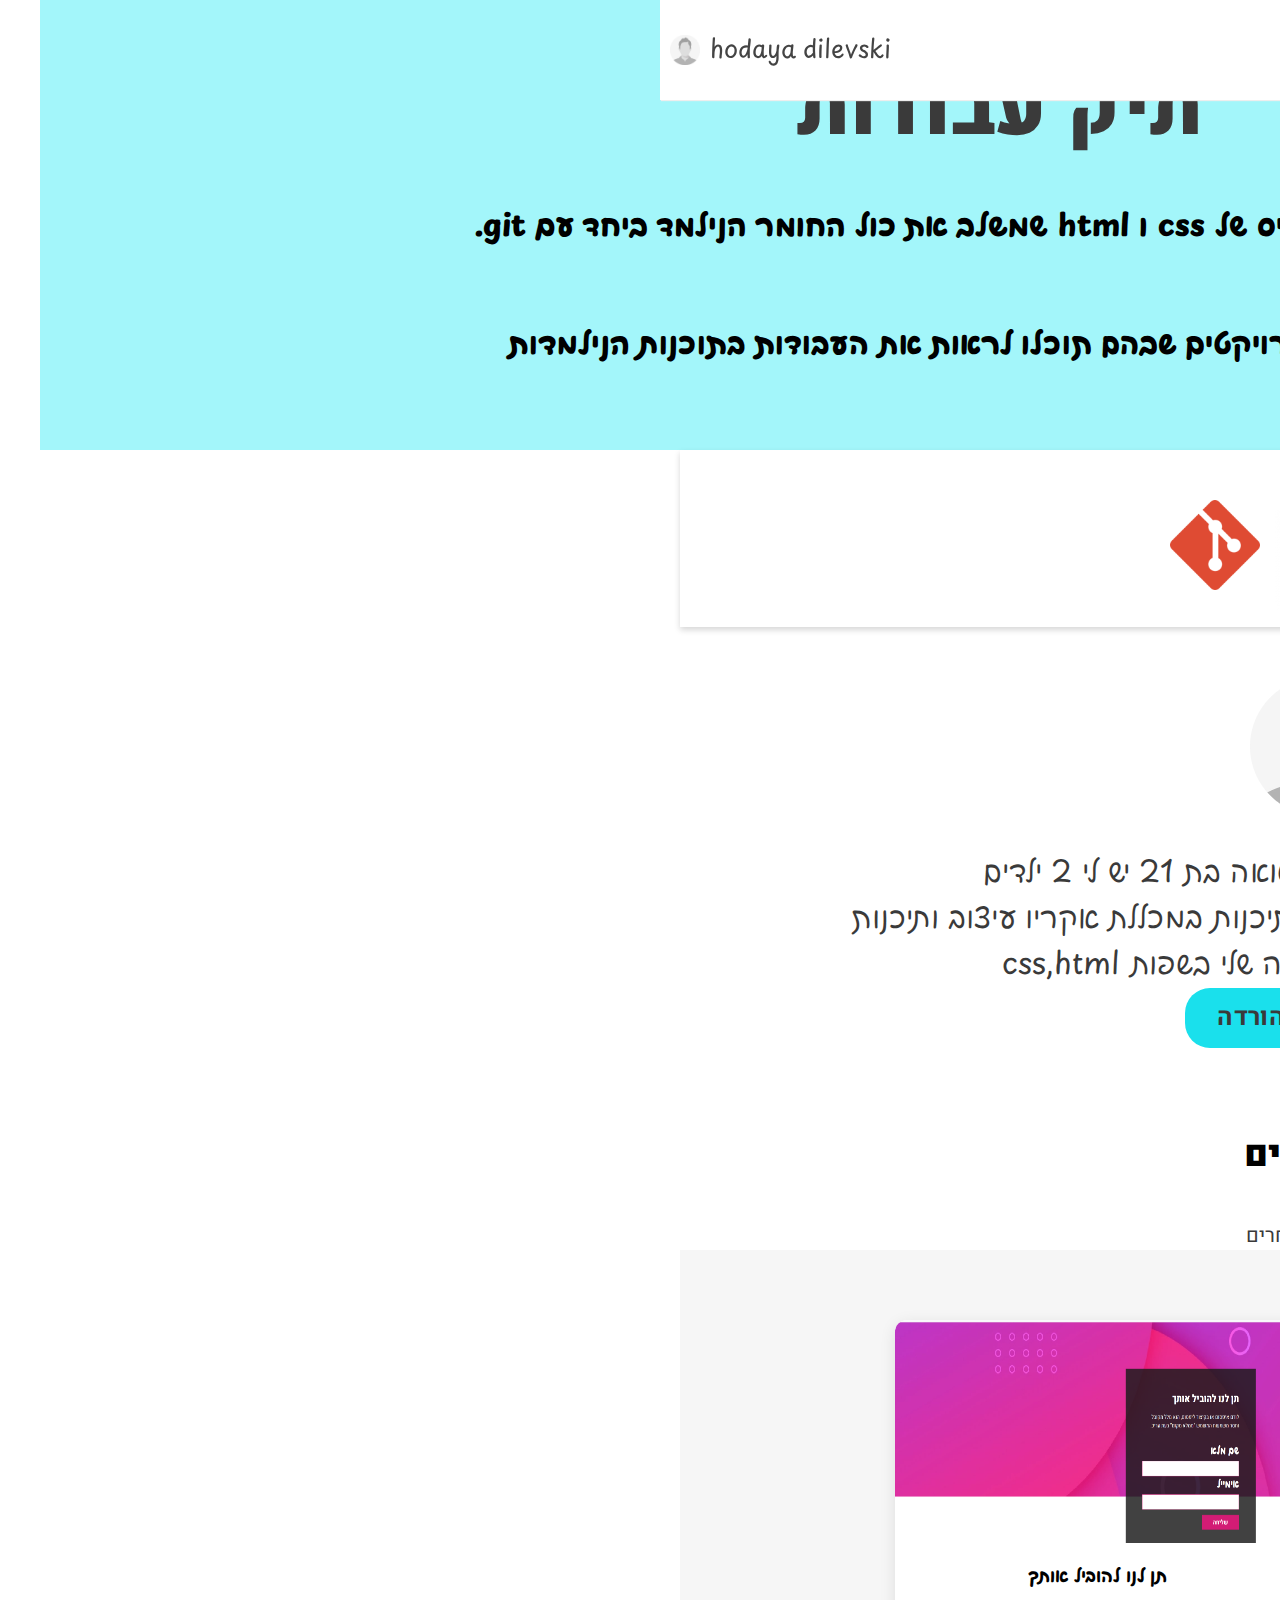
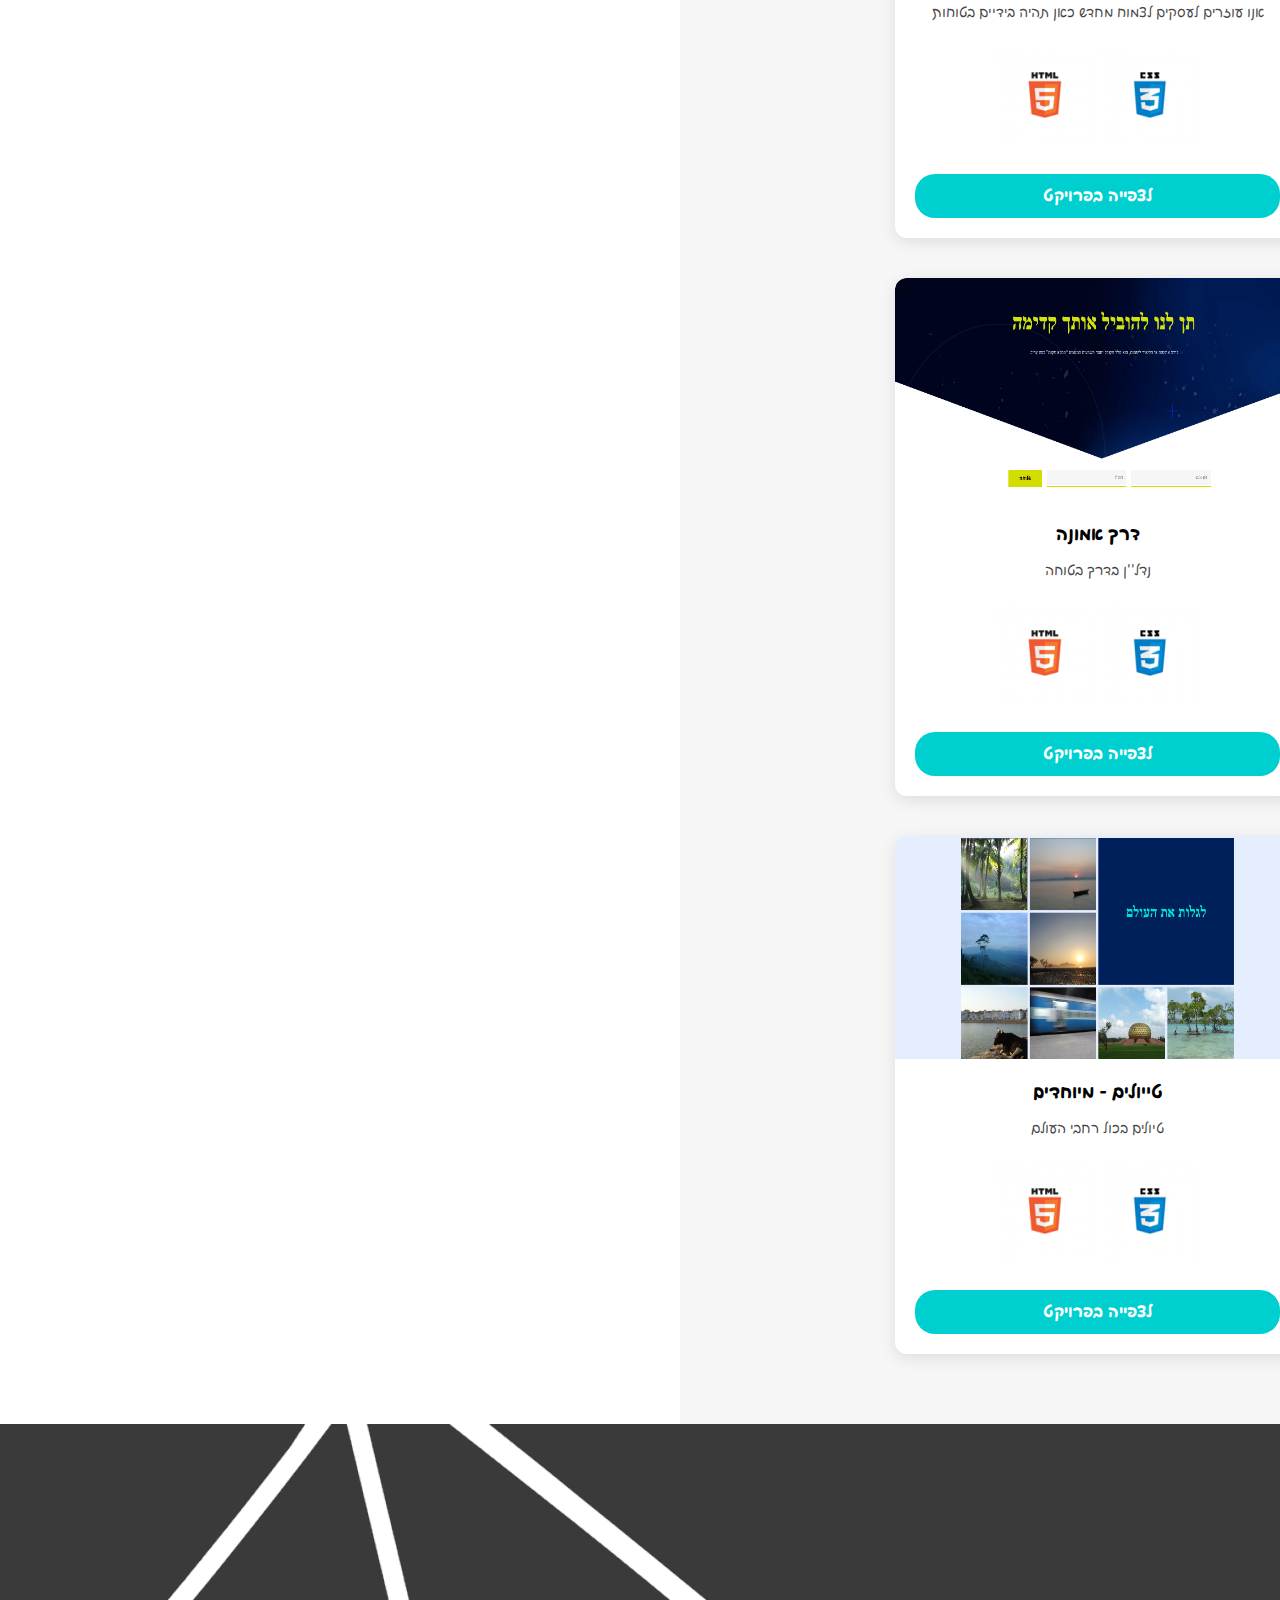
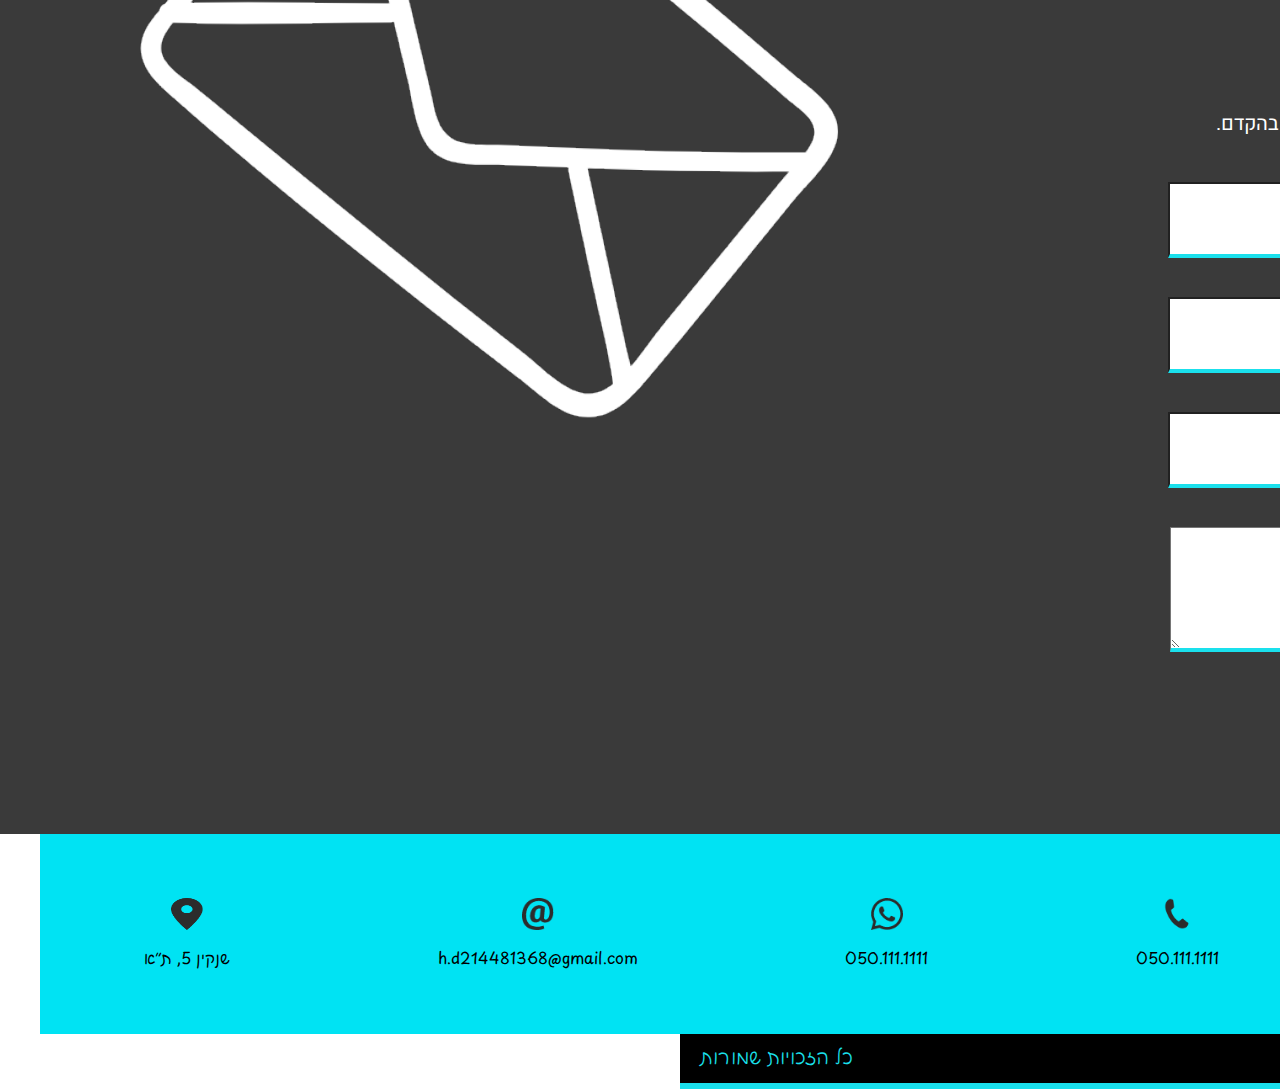
<file: index.html>
<!DOCTYPE html>
<html lang="en" dir="rtl">

<head>
  <meta charset="UTF-8">
  <meta name="viewport" content="width=device-width, initial-scale=1.0">
  <title>Document</title>
  <link rel="preconnect" href="https://fonts.googleapis.com">
  <link rel="preconnect" href="https://fonts.gstatic.com" crossorigin>
  <link
    href="https://fonts.googleapis.com/css2?family=Heebo:wght@100..900&family=Playpen+Sans+Hebrew:wght@100..800&display=swap"
    rel="stylesheet">
  <link rel="stylesheet" href="style.css">
</head>

<body>
  <header>
    <nav>
      <label class="hamburger" for="menu-toggle">&#x2630;</label>
      <input id="menu-toggle" type="checkbox" hidden>
      <ul>
        <li>
          <a href="#project" style="color:
#1AE0EC">
            ראשי
          </a>
        </li>
        <li>
          <a href="#home">
            אודות
          </a>
        </li>
        <li>
          <a href="#container">
            פרויקטים
          </a>
        </li>
        <li>
          <a href="#contact-section">
            צור איש קשר
          </a>
        </li>
      </ul>
    </nav>
    <div class="logo">
      <span> hodaya dilevski</span>
      <img src="public/assets/images/profile-image.png" alt="">
    </div>
  </header>
  <div class="project" id="project">
    <h1>תיק עבודות</h1>
    <p>
      פרויקט בעיצוב בסיס של
      css ו html
      שמשלב את כול החומר הנילמד ביחד עם git.
      <br>
      בפרויקט יש 6 פרויקטים שבהם תוכלו לראות את העבודות בתוכנות הנילמדות
    </p>
  </div>

  <div class="imges">
    <img src="public/assets/images/img-CSS.png" alt="">
    <img src="public/assets/images/img-HTML.png" alt="">
    <img src="public/assets/images/git.256x256.png" style="height: 90px; padding:20px 10px;" alt="">
  </div>

  <div class="home" id="home">
    <img src="public/assets/images/profile-image.png" alt="">
    <p>

      שלום שמי הודיה דילבסקי אני נשואה בת 21 יש לי 2 ילדים
      <br>
      אני גרה ברכסים רחוב סביון
      ואני לומדת תיכנות במכללת אקריו עיצוב ותיכנות
      <br>
      בפרויקט זה אציג את העבודה שלי בשפות css,html
    </p>


    <a href="./קורות חיים הודיה דילבסקי.doc">קורות חיים להורדה</a>

  </div>
  <h2 class="h2_project">פרויקטים</h2>
  <div class="subtitle"> פרויקטים ניבחרים</div>

  <div class="container" id="container">
    <div class="cards-wrapper">

      <div class="card">
        <img src="public/assets/images/מתנות.png" alt="">
        <div class="card-content">
          <div class="card-title">מתנות </div>
          <div class="card-desc">מתנות מיוחדות במכירים מיוחדים היכנסו לראות</div>
          <div class="icons">
            <img src="project1/img/img-CSS.png" alt="">
            <img src="project1/img/img-HTML.png" alt="">
          </div>
          <a class="btn" href="preview pages/preview1.html">לצפייה בפרויקט</a>
        </div>
      </div>

      <div class="card">
        <img src="public/assets/images/תן לנו להוביל אותך.png" alt="">
        <div class="card-content">
          <div class="card-title">תן לנו להוביל אותך</div>
          <div class="card-desc">אנו עוזרים לעסקים לצמוח מחדש כאן תהיה בידיים בטוחות</div>
          <div class="icons">
            <img src="project1/img/img-CSS.png" alt="">
            <img src="project1/img/img-HTML.png" alt="">
          </div>
          <a class="btn" href="preview pages/preview2.html">לצפייה בפרויקט</a>
        </div>
      </div>

      <div class="card">
        <img src="project3/imges/Coffee.png" alt="">
        <div class="card-content">
          <div class="card-title">קפה גרג</div>
          <div class="card-desc">בוא לפתוח את היום שלך עם קפה מיוחד להזמנת מקום היכנס</div>
          <div class="icons">
            <img src="project1/img/img-CSS.png" alt="">
            <img src="project1/img/img-HTML.png" alt="">
          </div>
          <a class="btn" href="preview pages/preview3.html">לצפייה בפרויקט</a>
        </div>
      </div>


      <div class="card">
        <img src="../project4/imges/להוביל.png" alt="">
        <div class="card-content">
          <div class="card-title">דרך אמונה</div>
          <div class="card-desc">נדל''ן בדרך בטוחה </div>
          <div class="icons">
            <img src="project1/img/img-CSS.png" alt="">
            <img src="project1/img/img-HTML.png" alt="">
          </div>
          <a class="btn" href="preview pages/preview4.html">לצפייה בפרויקט</a>
        </div>
      </div>

      <div class="card">
        <img src="../project5/imges/יעוץ.png" alt="" style="width: 405px;;">
        <div class="card-content">
          <div class="card-title">מכון סטריט</div>
          <div class="card-desc">בואו להתרשם ממכון כושר משוכלל וחדש</div>
          <div class="icons">
            <img src="project1/img/img-CSS.png" alt="">
            <img src="project1/img/img-HTML.png" alt="">
          </div>
          <a class="btn" href="../preview pages/preview5.html">לצפייה בפרויקט</a>
        </div>
      </div>

      <div class="card">
        <img src="../project6/imges/לגלות את העולם.png" alt="">
        <div class="card-content">
          <div class="card-title">טייולים - מיוחדים</div>
          <div class="card-desc">טיולים בכול רחבי העולם</div>
          <div class="icons">
            <img src="project1/img/img-CSS.png" alt="">
            <img src="project1/img/img-HTML.png" alt="">
          </div>
          <a class="btn" href="../preview pages/preview6.html">לצפייה בפרויקט</a>
        </div>
      </div>
    </div>
  </div>
  <section class="contact-section" id="contact-section">
    <div class="form-container">
      <h2>צור קשר</h2>
      <p>לשאלות או בקשות לפגישה, מלא את הטופס ונחזור אליך בהקדם.</p>
      <form>
        <div class="form-group">
          <label for="text">שם מלא</label>
          <input type="text">
        </div>
        <div class="form-group">
          <label for="email">דוא״ל</label>
          <input type="email">
        </div>
        <div class="form-group">
          <label for="tel">טלפון</label>
          <input type="tel">
        </div>
        <div class="form-group">
          <label for="textarea">תוכן ההודעה</label>
          <textarea></textarea>
        </div>
        <button type="submit" class="submit-btn">שליחה</button>
      </form>
    </div>
    <img class="envelope" src="../public/assets/images/Rectangle 41.png" alt="אייקון מעטפה">

  </section>
  <footer>
    <div class="footer">
      <div class="footer-item">
        <img src="../public/assets/images/Icon awesome-facebook-f.png" alt="פייסבוק" />
        <div>#ISRAEL_ISRAELI</div>
      </div>
      <div class="footer-item">
        <img src="../public/assets/images/Icon awesome-linkedin-in.png" alt="in" />
        <div>ישראל ישראלי</div>
      </div>
      <div class="footer-item">
        <img src="../public/assets/images/Icon simple-whatsapp@2x.png" alt="טלפון" />
        <div>050.111.1111</div>
      </div>
      <div class="footer-item">
        <img src="../public/assets/images/Icon simple-whatsapp.png" alt="וואטסאפ" />
        <div>050.111.1111</div>
      </div>
      <div class="footer-item">
        <img src="../public/assets/images/Icon simple-email.png" alt="מייל" />
        <div>h.d214481368@gmail.com</div>
      </div>
      <div class="footer-item">
        <img src="../public/assets/images/Icon material-location-on@2x.png" alt="מיקום" />
        <div>שנקין 5, ת״א</div>
      </div>
    </div>

    <div class="footer-bottom">
      <div>הודיה דילבסקי</div>
      <div>כל הזכויות שמורות</div>
    </div>

  </footer>
</body>

</html>
</file>
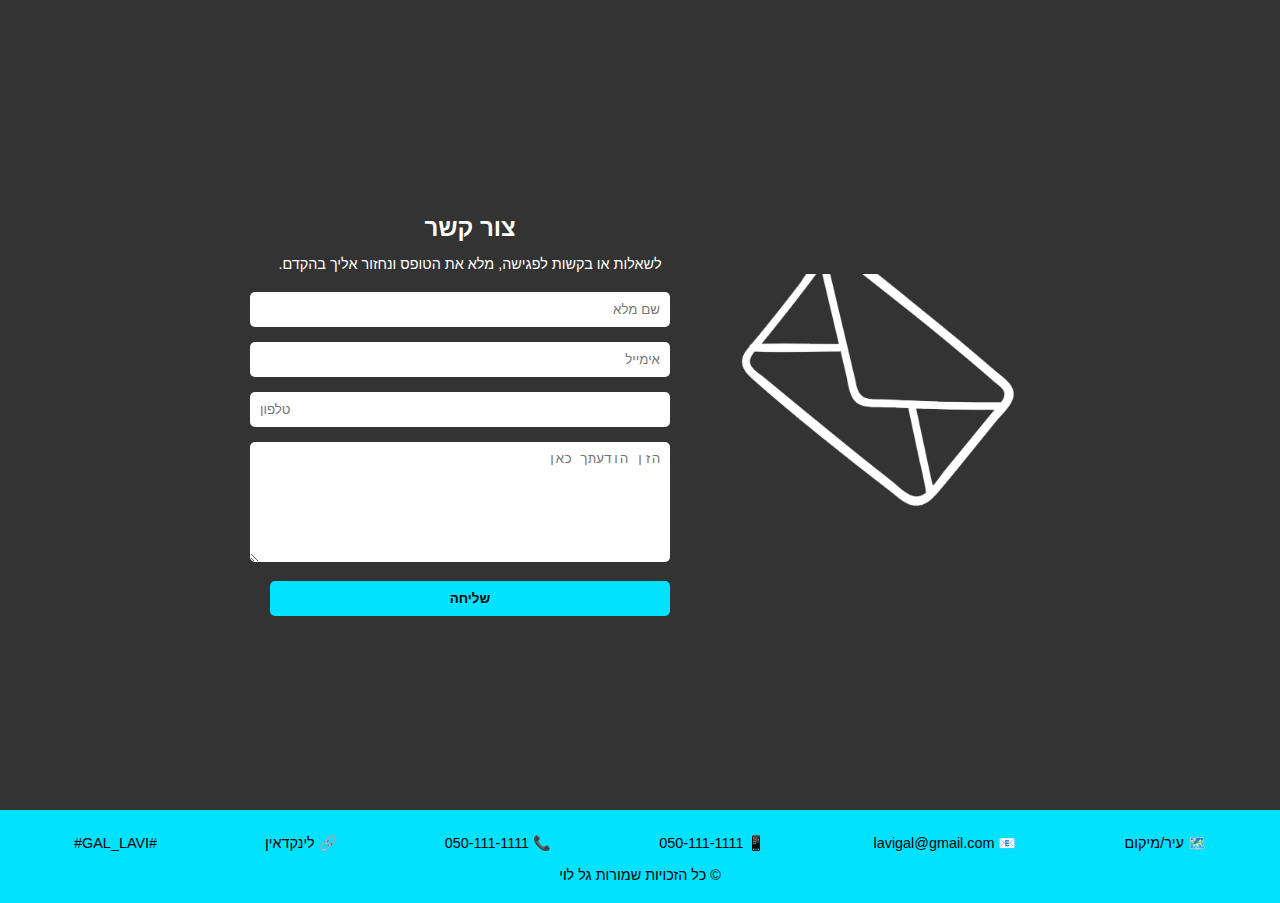
<file: preview pages/i.html>
<!DOCTYPE html>
<html lang="he" dir="rtl">
<head>
  <meta charset="UTF-8">
  <meta name="viewport" content="width=device-width, initial-scale=1.0">
  <title>צור קשר</title>
  <style>
    body {
      margin: 0;
      font-family: Arial, sans-serif;
      background-color: #333;
      color: white;
      direction: rtl;
    }

    .contact-section {
      display: flex;
      justify-content: center;
      align-items: center;
      height: 90vh;
      gap: 40px;
      flex-direction: row-reverse;
    }

    .contact-section img {
      width: 300px;
      max-width: 40vw;
      height: auto;
    }

    .form-container {
      background-color: #333;
      padding: 20px;
      max-width: 400px;
      width: 100%;
    }

    .form-container h2 {
      text-align: center;
      margin-bottom: 10px;
    }

    .form-container p {
      text-align: center;
      font-size: 0.9em;
      margin-bottom: 20px;
    }

    .form-group {
      margin-bottom: 15px;
    }

    input, textarea {
      width: 100%;
      padding: 10px;
      border: none;
      border-radius: 5px;
    }

    textarea {
      resize: vertical;
      height: 100px;
    }

    .submit-btn {
      background-color: #00e2ff;
      color: black;
      font-weight: bold;
      padding: 10px;
      width: 100%;
      border: none;
      border-radius: 5px;
      cursor: pointer;
    }

    footer {
      background-color: #00e2ff;
      color: black;
      text-align: center;
      padding: 15px;
      font-size: 0.9em;
    }

    footer .footer-content {
      display: flex;
      justify-content: space-around;
      flex-wrap: wrap;
    }

    footer div {
      margin: 5px;
    }

    @media (max-width: 768px) {
      .contact-section {
        flex-direction: column;
        gap: 20px;
        height: auto;
        padding: 40px 10px;
      }
    }
  </style>
</head>
<body>

  <section class="contact-section">
    <div class="form-container">
      <h2>צור קשר</h2>
      <p>לשאלות או בקשות לפגישה, מלא את הטופס ונחזור אליך בהקדם.</p>
      <form>
        <div class="form-group">
          <input type="text" placeholder="שם מלא" required>
        </div>
        <div class="form-group">
          <input type="email" placeholder="אימייל" required>
        </div>
        <div class="form-group">
          <input type="tel" placeholder="טלפון">
        </div>
        <div class="form-group">
          <textarea placeholder="הזן הודעתך כאן"></textarea>
        </div>
        <button type="submit" class="submit-btn">שליחה</button>
      </form>
    </div>

    <img src="../public/assets/images/Rectangle 41.png" alt="אייקון מעטפה">
  </section>

  <footer>
    <div class="footer-content">
      <div>🗺️ עיר/מיקום</div>
      <div>📧 lavigal@gmail.com</div>
      <div>📱 050-111-1111</div>
      <div>📞 050-111-1111</div>
      <div>🔗 לינקדאין</div>
      <div>#GAL_LAVI#</div>
    </div>
    <div style="margin-top:10px;">© כל הזכויות שמורות גל לוי</div>
  </footer>

</body>
</html>
</file>
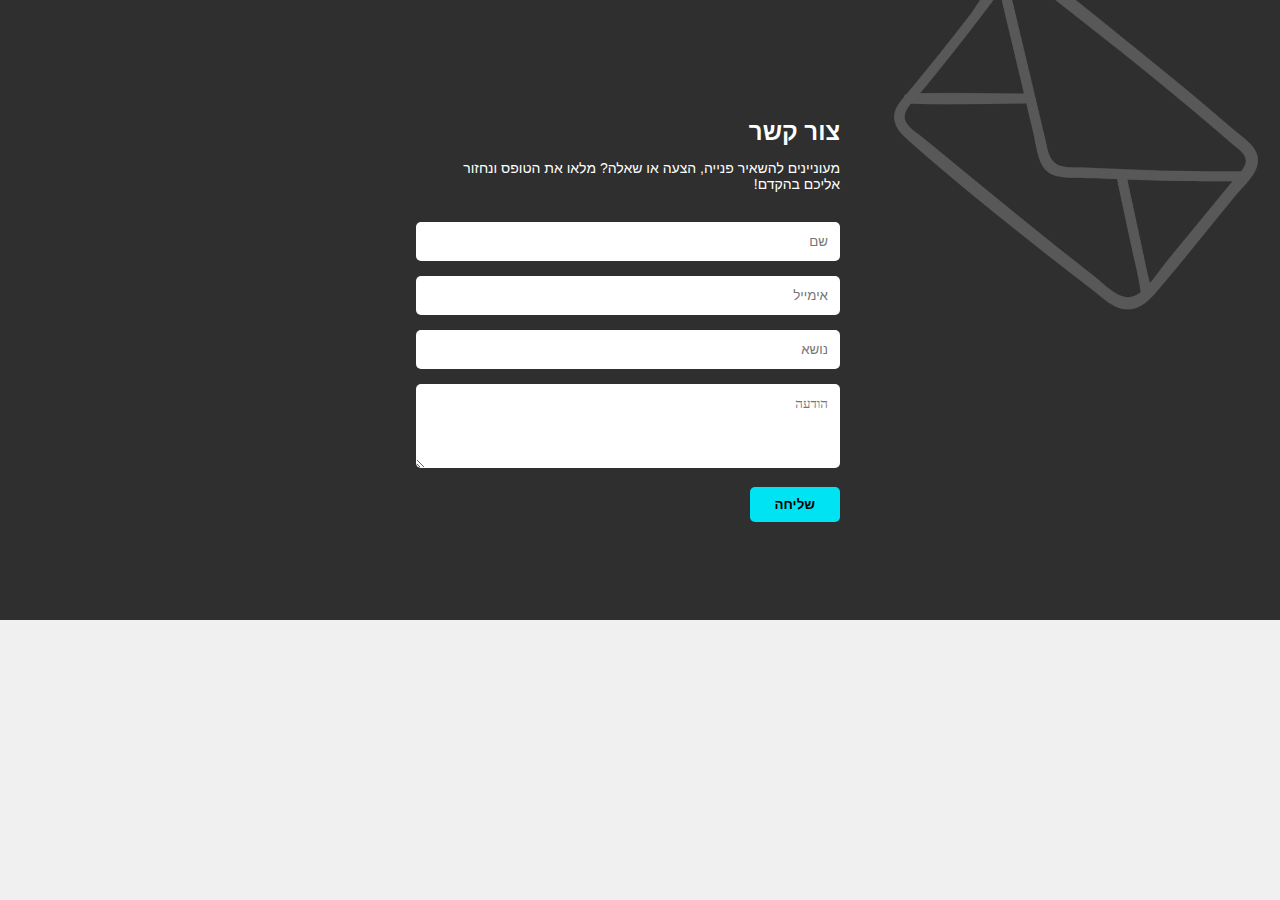
<file: preview pages/preview7.html>
<!DOCTYPE html>
<html lang="he" dir="rtl">
<head>
  <meta charset="UTF-8" />
  <title>צור קשר</title>
  <style>
    body {
      margin: 0;
      font-family: Arial, sans-serif;
      direction: rtl;
      background-color: #f0f0f0;
    }

    .contact-section {
      position: relative;
      background-color: #2f2f2f;
      color: white;
      padding: 60px 20px;
      display: flex;
      justify-content: space-between;
      align-items: center;
      min-height: 500px;
    }

    .contact-section img {
      position: absolute;
      top: 0;
      right: 0;
      height: 350px;
      opacity: 0.2;
    }

    .form-container {
      max-width: 400px;
      margin-right: auto;
      margin-left: auto;
      z-index: 1;
    }

    .form-container h2 {
      margin-bottom: 10px;
    }

    .form-container p {
      font-size: 14px;
      margin-bottom: 30px;
    }

    .form-container input, .form-container textarea {
      width: 100%;
      padding: 12px;
      margin-bottom: 15px;
      border: none;
      border-radius: 5px;
    }

    .form-container button {
      background-color: #00e3f3;
      border: none;
      color: black;
      padding: 10px 25px;
      border-radius: 5px;
      cursor: pointer;
      font-weight: bold;
    }

    .form-container button:hover {
      background-color: #01c7d4;
    }
  </style>
</head>
<body>

  <section class="contact-section">
    <img src="../public/assets/images/Rectangle 41.png" alt="אייקון מעטפה גדול" />

    <div class="form-container">
      <h2>צור קשר</h2>
      <p>מעוניינים להשאיר פנייה, הצעה או שאלה? מלאו את הטופס ונחזור אליכם בהקדם!</p>

      <form>
        <input type="text" placeholder="שם" required />
        <input type="email" placeholder="אימייל" required />
        <input type="text" placeholder="נושא" required />
        <textarea rows="4" placeholder="הודעה" required></textarea>
        <button type="submit">שליחה</button>
      </form>
    </div>
  </section>

</body>
</html>
</file>
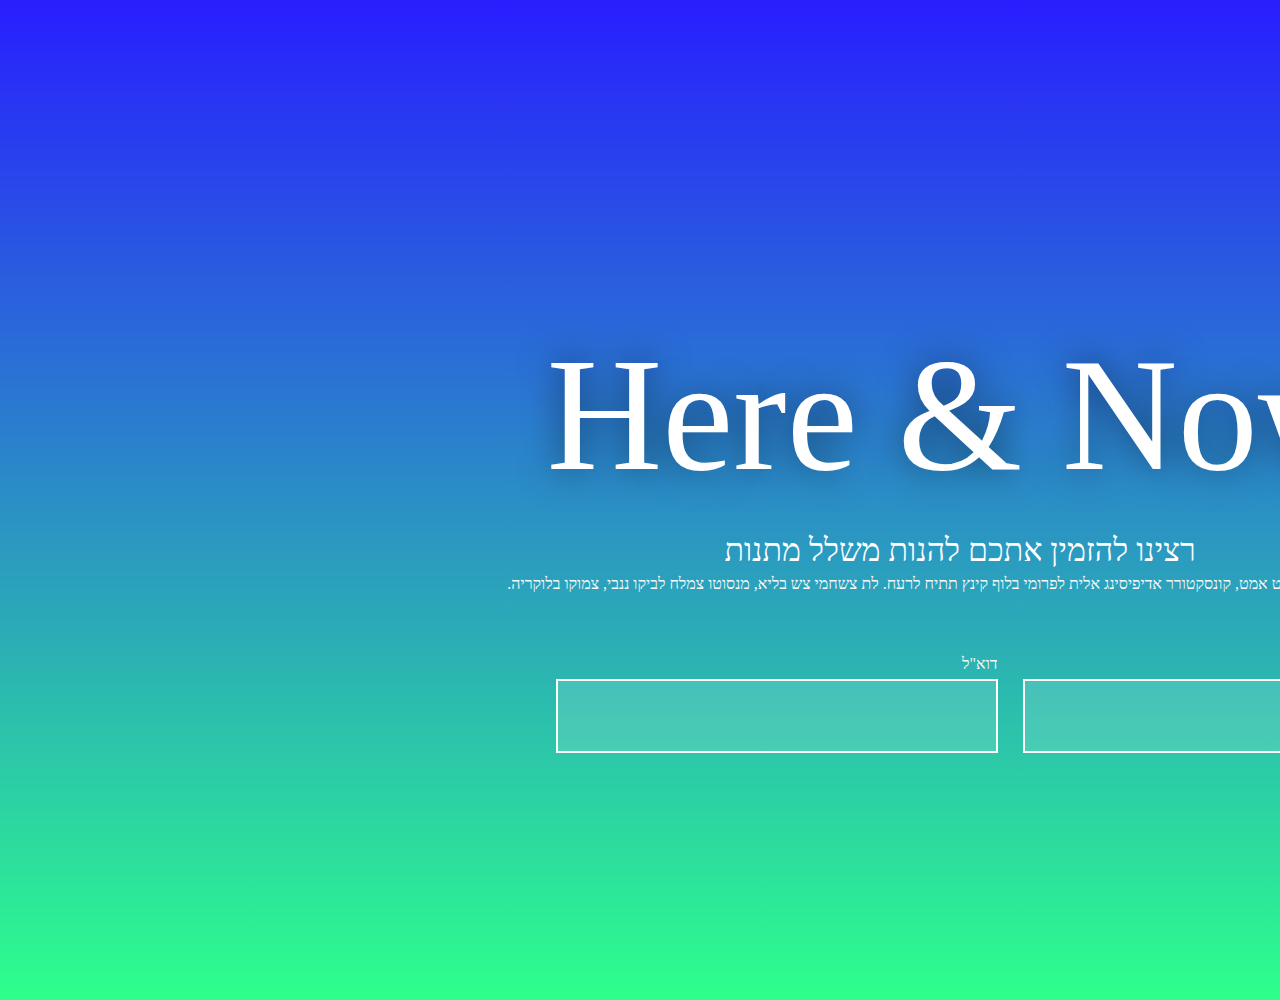
<file: project1/index 1.html>
<!DOCTYPE html>
<html lang="en" dir="rtl">

<head>
    <meta charset="UTF-8">
    <meta name="viewport" content="width=device-width, initial-scale=1.0">
    <title>Document</title>
        <link rel="preconnect" href="https://fonts.googleapis.com">
<link rel="preconnect" href="https://fonts.gstatic.com" crossorigin>
<link href="https://fonts.googleapis.com/css2?family=Heebo:wght@100..900&family=Playpen+Sans+Hebrew:wght@100..800&display=swap" rel="stylesheet">
  <link rel="stylesheet" href="../project1/style1.css">
</head>

<body>
    <div class="home-page">
    <h1>Here & Now</h1>
    <h2>רצינו להזמין אתכם להנות משלל מתנות</h2>
    <p>לורם איפסום דולור סיט אמט, קונסקטורר אדיפיסינג אלית לפרומי בלוף קינץ תתיח לרעח. לת צשחמי צש בליא, מנסוטו צמלח
        לביקו ננבי, צמוקו בלוקריה.</p>
  <form>
  <div class="form-container">
    <div class="form-group">
      <label for="name">שם</label>
      <input type="text" id="name" name="name">
    </div>
    <div class="form-group">
      <label for="email">דוא"ל</label>
      <input type="email" id="email" name="email">
    </div>
  </div>
<button >עדכנו אותי</button>

</form>
</div>
</body>

</html>
</file>
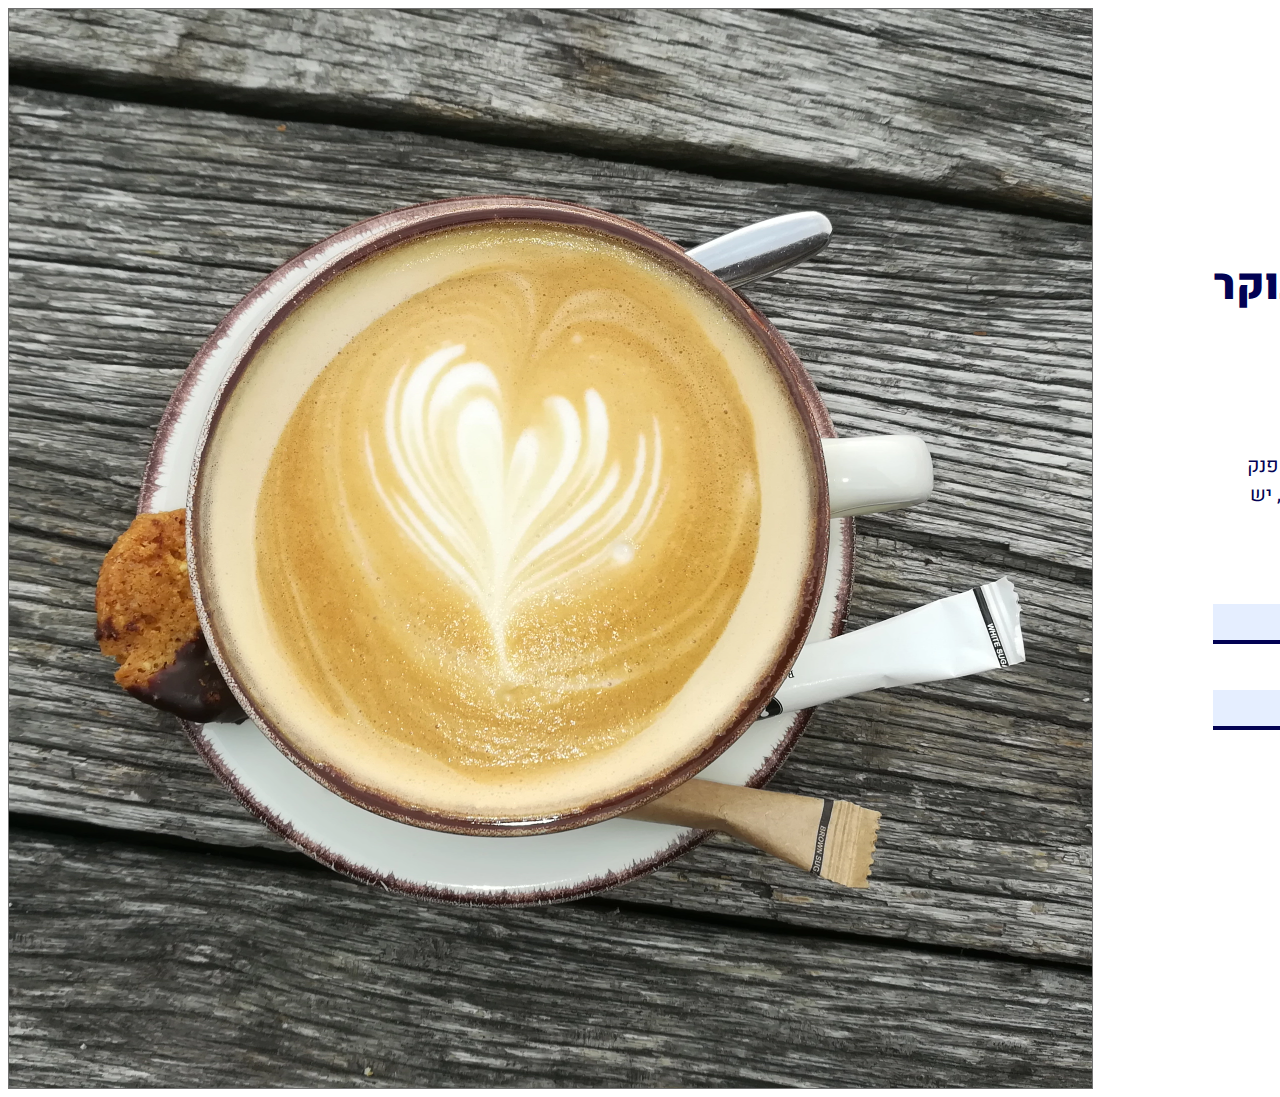
<file: project3/index3.html>
<!DOCTYPE html>
<html lang="en" >
<head>
    <meta charset="UTF-8">
    <meta name="viewport" content="width=device-width, initial-scale=1.0">
    <title>Document</title>
    <link rel="stylesheet" href="style3.css">
    <link rel="preconnect" href="https://fonts.googleapis.com">
<link rel="preconnect" href="https://fonts.gstatic.com" crossorigin>
<link href="https://fonts.googleapis.com/css2?family=Heebo:wght@100..900&family=Playpen+Sans+Hebrew:wght@100..800&display=swap" rel="stylesheet">
</head>
<body>
    <img src="../project3/imges/Coffee.png" alt="">
    <form action="">
        <h1>קפה טוב לבוקר טוב</h1>
        <p> לקבלת קופון לקפה חינם ומפנק שיפתח לכם את היום בחיוך, יש למלא את הפרטים:</p>
        <div class="input-group">
            <label for="name" class="label">שם מלא</label>
            
            <input type="text" name="" id="name" class="input">
        </div>
              <div class="input-group">
            <label for="email" class="label">דוא''ל</label>
            <input type="text" name="" id="email" class="input">
        </div>
        <button>שליחה</button>
    </form>

</body>
</html>
</file>
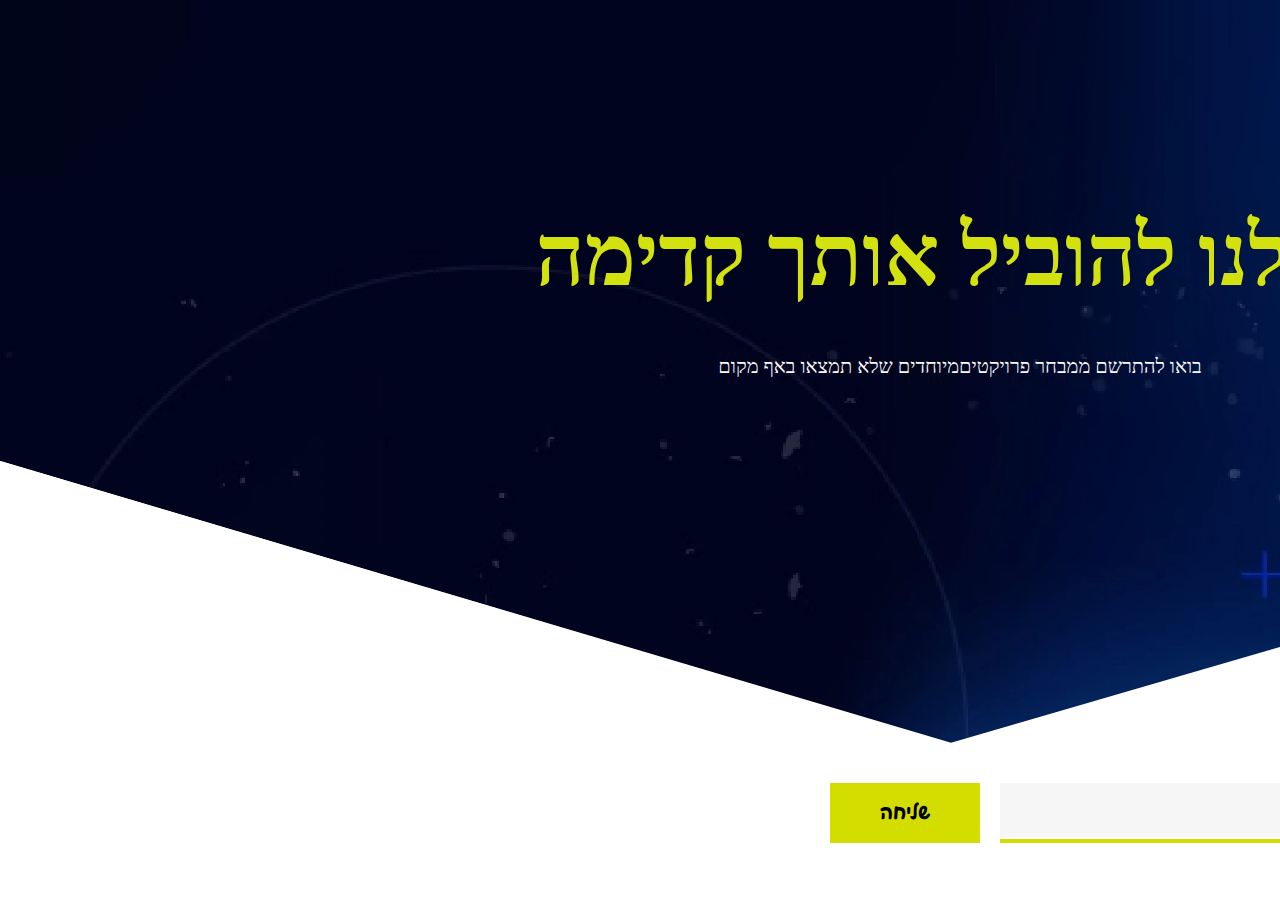
<file: project4/index4.html>
<!DOCTYPE html>
<html lang="en" dir="rtl">
<head>
  <meta charset="UTF-8">
  <meta name="viewport" content="width=device-width, initial-scale=1.0">
  <title>Document</title>
              <link rel="preconnect" href="https://fonts.googleapis.com">
<link rel="preconnect" href="https://fonts.gstatic.com" crossorigin>
<link href="https://fonts.googleapis.com/css2?family=Heebo:wght@100..900&family=Playpen+Sans+Hebrew:wght@100..800&display=swap" rel="stylesheet">
    <link rel="stylesheet" href="../project4/style4.css">
</head>
<body>
  <div class="container">
  <h1>תן לנו להוביל אותך קדימה</h1>
  <p>בואו להתרשם ממבחר פרויקטיםמיוחדים שלא תמצאו באף מקום</p>
  </div>
<form class="contact-form">
  <div class="form-group">
    <input type="text" placeholder="שם מלא">
  </div>
  <div class="form-group">
    <input type="email" placeholder="דוא״ל">
  </div>
  <button type="submit">שליחה</button>
</form>


  
</body>
</file>
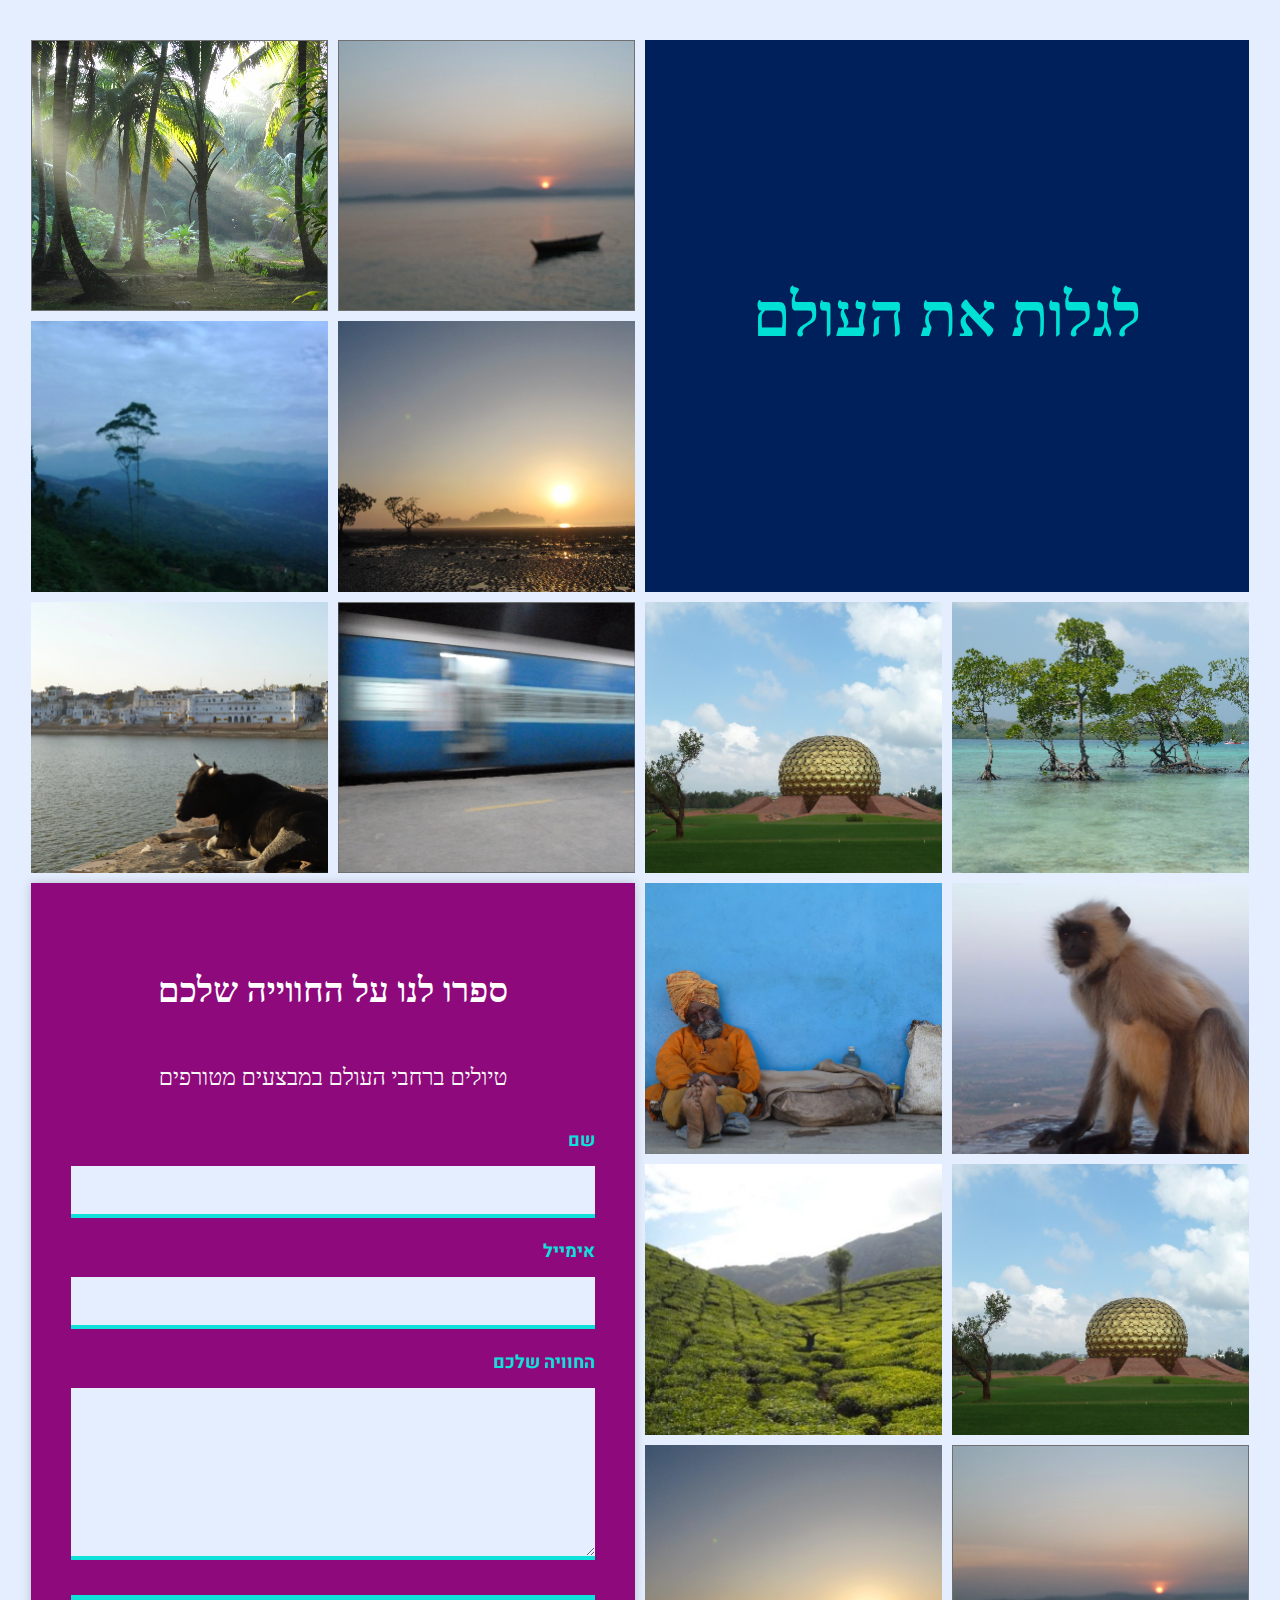
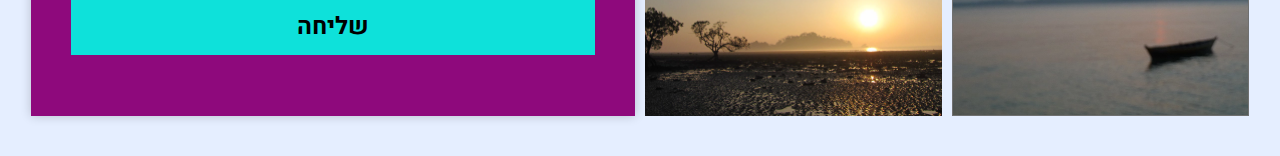
<file: project6/index6.html>
<!DOCTYPE html>
<html lang="en">
<head>
    <meta charset="UTF-8">
    <meta name="viewport" content="width=device-width, initial-scale=1.0">
    <link rel="preconnect" href="https://fonts.googleapis.com">
<link rel="preconnect" href="https://fonts.gstatic.com" crossorigin>
<link href="https://fonts.googleapis.com/css2?family=Heebo:wght@100..900&family=Playpen+Sans+Hebrew:wght@100..800&display=swap" rel="stylesheet">
  <link rel="stylesheet" href="../project6/style6.css">
    <title>Document</title>
</head>
<body>
    
  <div class="container">
    <div class="item" style="background-image: url('../project6/imges/pag1.png');"></div>
    <div class="item" style="background-image: url('../project6/imges/page2.png');"></div>
    <div class="title" style="font-size: 61px;">לגלות את העולם</div>
    <div class="item" style="background-image: url('../project6/imges/page3.png');"></div>
    <div class="item" style="background-image: url('../project6/imges/page4.png');"></div>
    <div class="item" style="background-image: url('../project6/imges/page5.png');"></div>
    <div class="item" style="background-image: url('../project6/imges/page6.png');"></div>
    <div class="item" style="background-image: url('../project6/imges/page7.png');"></div>
    <div class="item" style="background-image: url('../project6/imges/page8.png');"></div>
    <div class="item" style="background-image: url('../project6/imges/page9.png');"></div>
    <div class="form">
      <h1 style="color: #FFFFFF; text-align: center;
font: normal normal bold 35px/46px Assistant;">ספרו לנו על החווייה שלכם</h1>
      <p>טיולים ברחבי העולם במבצעים מטורפים</p>
      <label>שם</label>
      <input type="text" />
      <label>אימייל</label>
      <input type="email" />
      <label>החוויה שלכם</label>
      <textarea rows="3"></textarea>
      <button>שליחה</button>
    </div>
    <div class="item" style="background-image: url('../project6/imges/page10.png');"></div>
    <div class="item" style="background-image: url('../project6/imges/page11.png');"></div>
    <div class="item" style="background-image: url('../project6/imges/page7.png');"></div>
    <div class="item" style="background-image: url('../project6/imges/page4.png');"></div>
    <div class="item" style="background-image: url('../project6/imges/page2.png');"></div>
  </div>
</body>
</html>
</file>
<file: style.css>
* {
   margin: 0px;
   padding: 0px;
   font-family: "Playpen Sans Hebrew", cursive;

 }


 header {
   display: flex;
   justify-content: space-between;
   align-items: center;
   padding: 10px;
   font-size: 25px;
   height: 80px;
   position: fixed;
   background-color: white;
   box-shadow: 1px 1px 1px #eee;
  width: 100%;
 }

 a {
   text-decoration: none;
   color: black;

 }

 ul {
   display: flex;
   list-style-type: none;
   gap: 30px;
   font-size: 25px;
 }

 .logo {
   display: flex;
   align-items: center;
   gap: 10px;
   color: #444444;
   font-size: 25px;



 }

 .logo:hover {
   background-color: rgb(224, 212, 195);
 }

 .logo>img {
   width: 30px;
   height: 30px;
 }

 .menu-toggle {
   display: none;
 }

 @media (max-width:567px) {
   header>nav>ul {
     position: absolute;
     flex-direction: column;
     right: 0;
     width: 100vw;
     transition: transform 300ms ease-in-out;
     transform: translateX(100%);

   }

   .menu-toggle {
     display: none;
   }

   #menu-toggle:checked+ul {
     transform: translateX(0);
   }
 }

 .project {
   text-align: center;
   padding-top: 50px;
   background: #13E8F163 0% 0% no-repeat padding-box;
   width: 1920px;
   height: 400px;
   font: normal normal 900 80px/118px Heebo;
 }

 .project>h1 {
   font-size: 80px;
   letter-spacing: 0px;
   color: #3A3A3A;
   font: normal normal 900 80px/118px Heebo;
   opacity: 1;

 }

 .project>p {
   font-size: 30px;
   font: normal normal medium 20px/30px Heebo;
   opacity: 1;
 }

 .project>img {
   height: 200px;
   width: 100%;
   object-fit: inherit;
 }

 .imges {
   text-align: center;
   justify-content: space-around;
   background: #FFFFFF 0% 0% no-repeat padding-box;
   padding: 30px 10px 10px;
   box-shadow: 0px 3px 6px #00000029;
 }

 .home {
   text-align: center;
   font-size: 30px;
   padding: 30px;
   color: #3A3A3A;

 }

 .home>img {
   width: 141px;
   height: 139px;
   padding: 20px 10px 20px;
 }

 .home>a {
   width: 260px;
   height: 30px;
   display: inline-block;
   border-radius: 25px;
   background: #1AE0EC 0% 0% no-repeat padding-box;
   font: normal normal bold 25px/30px Heebo;
   letter-spacing: 0.3px;
   color: #3A3A3A;
   opacity: 1;
   padding: 15px 5px;
 }

 .card>img {
   width: 405px;
   height: 223px;
   object-fit: inherit;
   border-radius: 10px 10px 0px 0px;
 }

 h2 {
   text-align: center;
   padding-bottom: 40px;
   margin-top: 50px;
   font: normal normal 900 36px/53px Heebo;
 }

 .subtitle {
   text-align: center;
   font: normal normal normal 20px/29px Heebo;
   letter-spacing: 0px;
   color: #3A3A3A;

 }

 .container {
   max-width: 1920px;
   margin: 0 auto;
   padding: 70px 80px;
   background: #F6F6F6 0% 0% no-repeat padding-box;
 }

 .cards-wrapper {
   display: flex;
   flex-wrap: wrap;
   justify-content: center;
   gap: 40px;
 }

 .card {
   width: 405px;
   height: 518px;
   background: #fff;
   border-radius: 12px;
   box-shadow: 0 4px 16px rgba(0, 0, 0, 0.1);
   overflow: hidden;
   display: flex;
   flex-direction: column;
   transition: 0.3s;
 }

 .card:hover {
   transform: translateY(-5px);
 }

 .card-content {
   padding: 20px;
   flex: 1;
   display: flex;
   flex-direction: column;
   justify-content: space-between;
   text-align: center;
 }

 .card-title {
   font-size: 18px;
   font-weight: bold;
   margin-bottom: 10px;
 }

 .card-desc {
   font-size: 14px;
   color: #444;
   margin-bottom: 10px;
 }

 .icons {
   margin: 10px 0;
 }

 .icons a {
   margin: 0 5px;
   color: #888;
   font-size: 16px;
   text-decoration: none;
 }

 .icons a:hover {
   color: #00cfcf;
 }

 .btn {
   margin-top: 10px;
   padding: 10px 20px;
   border-radius: 20px;
   background-color: #00cfcf;
   color: white;
   font-weight: bold;
   text-decoration: none;
   display: inline-block;
 }

 @media (max-width: 1024px) {
   .container {
     padding: 0 20px;
   }

   .cards-wrapper {
     gap: 30px;
   }

   .card {
     width: 100%;
     max-width: 320px;
   }
 }

 .contact-section {
   display: flex;
   width: 1920px;
   height: 890px;
   background: #3A3A3A 0% 0% no-repeat padding-box;
   color: white;
   position: relative;
   padding: 60px 20px;
   justify-content: space-between;
   align-items: center;


 }

 .form-container {
   text-align: right;
   width: 549px;
   height: 646px;
   margin-right: 200px;
   padding-bottom: 100px;

 }

 .form-container h2 {
   text-align: right;
   margin-bottom: 10px;
   font: normal normal 900 36px/53px Heebo;
   letter-spacing: 0px;
   color: #FFFFFF;
 }

 .form-container p {
   text-align: right;
   font: normal normal normal 20px/29px Heebo;
   letter-spacing: 0px;
   color: #FFFFFF;
   opacity: 1;
   margin-top: 5px;
   margin-bottom: 20px;

 }

 .form-group {
   margin-bottom: 15px;


 }

 .form-group>label {
   text-align: right;
   font: normal normal bold 16px/24px Heebo;
   letter-spacing: 0px;
   color: #FFFFFF;
   left: 1557px;
   width: 58px;
   height: 24px;
 }

 input,
 textarea {
   width: 548px;
   height: 50px;
   padding: 10px;
   border-bottom: solid 4px #1AE0EC;

 }

 textarea {
   width: 548px;
   height: 100px;
   resize: vertical;
 }

 .submit-btn {
   width: 166px;
   height: 50px;
   background: #1AE0EC 0% 0% no-repeat padding-box;
   border-radius: 25px;
   color: black;
   font-weight: bold;
   border: none;
   cursor: pointer;
   text-align: center;
   font: normal normal bold 22px/30px Heebo;

 }

 .contact-section img {
   width: 770px;
   height: 671px;
   position: absolute;
   top: 0;
   left: 110px;

 }

 .footer {
   background-color: #00e3f3;
   display: flex;
   justify-content: space-around;
   align-items: center;
   flex-wrap: wrap;
   width: 1920px;
   height: 200px;
 }

 .footer-item {
   text-align: center;
   color: #000;
   margin: 10px;

 }

 .footer-item img {
   width: 32px;
   height: 32px;
   margin-bottom: 10px;
 }

 .footer-bottom {
   background-color: #000;
   color: #1AE0EC;
   padding: 10px 20px;
   display: flex;
   justify-content: space-between;
   font: normal normal 300 20px/29px Heebo;
   border-bottom: solid 6px #1AE0EC;
   ;
 }
</file>
<file: project1/style1.css>
* {
     margin: 0px;
     padding: 0px;
  font-family: "Playpen Sans Hebrew", cursive;
 
 }


 header {
     display: flex;
     justify-content: space-between;
     align-items: center;
     padding: 10px;
     font-size: 25px;


 }

 a {
     text-decoration: none;
     color: black;

 }
 ul {
     display: flex;
     list-style-type: none;
     gap: 30px;
     font-size: 25px;
 }

 .logo {
     display: flex;
     align-items: center;
     gap: 10px;
color: #444444;
font-size: 25px;

 }

 .logo:hover {
     background-color: rgb(224, 212, 195);
 }

 .logo>img {
     width: 30px;
     height: 30px;
 }
  .menu-toggle {
     display: none;
 }
 .project{
    text-align: center;
padding-top: 60px;
background: #13E8F163 0% 0% no-repeat padding-box;
font: normal normal 900 80px/118px Heebo;
   padding: 50px 20px;
 }
 .project>h1{
    font-size: 80px;
 letter-spacing: 0px;
color: #3A3A3A;
font: normal normal 900 80px/118px Heebo;
opacity: 1;

 }
 .project>p{
    font-size: 30px;
    font: normal normal medium  Heebo;
    opacity: 1;
font-size: 30px;
 }
 .project>img{
    height: 200px;
object-fit: inherit;
 }
 .project>a{
font-size: 20px;
background: #1AE0EC 0% 0% no-repeat padding-box;
border-radius: 15px;
opacity: 1;
padding: 10px 10px;
letter-spacing: 0px;
color: #2C2C2C;
 }
 .imges{
    text-align: center;
justify-content: space-around;
background: #FFFFFF 0% 0% no-repeat padding-box;
padding: 30px 10px 10px;
box-shadow: 0px 3px 6px #00000029;
 }
 .home-page{
    width: 1920px;
height: 1000px;
background: transparent linear-gradient(180deg, #281EFF 0%, #2DFF8C 100%) 0% 0% no-repeat padding-box;
opacity: 1;
 }
 .home-page>h1{
color: #FFFFFF;
text-shadow: 0px 0px 36px #00000087;
font: normal normal normal 160px/231px Satisfy;
text-align: center;
padding-top: 300px;
 }
  .home-page>h2{
    font: normal normal normal 32px/38px Varela Round;
letter-spacing: 0px;
color: #FFFFFF;
text-align: center;
letter-spacing: 0px;
  }
.home-page>p{
    font: normal normal normal 16px/20px Varela Round;
letter-spacing: 0px;
color: #F9F9F9;
text-align: center;
padding-top: 5px;
}
form{
 
    padding-top: 50px;
    font: normal normal normal 16px/20px Varela Round;
    letter-spacing: 0px;
color: #F9F9F9;
text-align: center;
padding-left: 100px;


    
}

.form-container {
  display: flex;
  justify-content: center;
  gap: 5px;

}

.form-group {
  display: flex;
  flex-direction: column;
margin: 10px;
  position: relative;
}

label {
  margin-bottom: 5px;
  font-size: 14px;
  text-align: right;
  font: normal normal normal 16px/20px Varela Round;
  width: 24px;
height: 20px;
}

input {
  padding: 10px;
  border: 2px solid white;
  background-color: transparent;
  color: white;
  font-size: 16px;
  outline: none;
  text-align: right;
  background: #F6F6F624 0% 0% no-repeat padding-box;
border: 2px solid #FFFFFF;
opacity: 1;
width: 418px;
height: 50px;

}

input::placeholder {
  color: #ddd;
}
.form-button{
position: relative;
}
 button{
    background: #FFFFFF 0% 0% no-repeat padding-box;
opacity: 1;
width: 206px;
height: 60px;
text-align: center;
position: absolute;
bottom:20px;
right: 5px;
font: normal normal normal 16px/20px Varela Round;
}
.img-home{
background: #EBFEFF 0% 0% no-repeat padding-box;
left: -0.5px;
opacity: 1;
box-shadow: 0px 0px 40px #00000066;
text-align: center;
padding: 120px 50px ;

}
.img-home>img{
width: 1189px;
height: 718px;
background: transparent url('img/Option-3 WEB.png') 0% 0% no-repeat padding-box;
box-shadow: 0px 0px 40px #00000066;
opacity: 1;
}


.footer {
 
  bottom: 0;
  left: 0;
  width: 100%;
  height: 51px;
background: #000000 0% 0% no-repeat padding-box;
  color:#1AE0EC;
  display: flex;
  justify-content: space-between;
  align-items: center;
  padding: 0 20px;
  box-sizing: border-box;
  font-size: 14px;
  font: normal normal 300 20px/29px Heebo;
 border-bottom: solid 6px #1AE0EC;
}

.footer .right {
  direction: rtl;
}

.footer .left {
  direction: ltr;
  color:#1AE0EC;
}
 @media (max-width:567px) {
     header>nav>ul {
         position: absolute;
         flex-direction: column;
         right: 0;
         width: 100vw;
         transition: transform 300ms ease-in-out;
        transform: translateX(100%);
  
     }

     .menu-toggle {
         display: none;
     }

     #menu-toggle:checked+ul {
        transform: translateX(0);
     }
  
    
 }
</file>
<file: project3/style3.css>
body{
    display: flex;
    text-align: right;
    width: 100vw;
      font-family: "Playpen Sans Hebrew", cursive;
   
}
h1{
color:#020253;
font: normal normal 900 43px/63px Heebo;
}
form{
    flex: 1;
    padding: 217px 208px;
    display: flex;
    flex-direction: column;
    gap: 22px;
}
img{
  flex: 1;

}
p{
font: normal normal normal 20px/29px Heebo;
    color: #020253;
}
.input-group{
    display: flex;
    flex-direction: column;

}
.label{
font: normal normal normal 16px/24px Heebo;
color:#2C2C2C ;
}
.input{
background: #E5EEFF 0% 0% no-repeat padding-box;
    border: none;
    font-size: 22px;
    text-align: right;
    border-bottom: 4px solid #020253;
padding: 5px 0;
}
button{
background-color:#020253 ;
color: #fff;
letter-spacing: 0.33px;
font: normal normal bold 22px/30px Heebo;
width: 166px;
border: none;
margin-left: auto;
padding: 5px 0;
}
@media(max-width:1900px){
    form{
        padding: 217px 120px;
    }
}
@media(max-width:1750){
    img{
        width: 30px;
        object-fit: cover;
    }
}
@media(max-width:1050px){
    body{
        flex-direction: column;
        overflow: auto;
    }
    img{
     object-fit: cover;
     height: 150px;
     width: 100%;
       
    }
   form {
padding: 0 10px;
    }
}
</file>
<file: project4/style4.css>
* {
     margin: 0px;
     padding: 0px;
  font-family: "Playpen Sans Hebrew", cursive;
 
 }
 .container{
background: transparent url('../project4/imges/Path 15.png') 0% 0% no-repeat padding-box;
opacity: 1;
width: 1920px;
height: 743px;
object-fit: cover;
 }
 h1{

text-align: center;
font: normal normal bold 86px/113px Assistant;
letter-spacing: 0px;
color: #D3E10E;
padding-top:200px;
padding-bottom: 40px;
 }
 p{
text-align: center;
font: normal normal normal 20px/26px Assistant;
letter-spacing: 0px;
color: #F9F9F9;
 }
 .contact-form {
  display: flex;

  gap: 20px;
  justify-content: center;
  direction: rtl;
  padding: 40px 20px;
  background-color: white;
  max-width: 900px;
  margin: 0 auto;
}

.form-group {
  flex: 1 1 45%;
  position: relative;
  border-bottom: 4px solid #d3de00;
}

.form-group input {
  width: 100%;
  padding: 15px;
  border: none;
  background-color: #f6f6f6;
  font-size: 16px;
  text-align: right;
  outline: none;
  box-sizing: border-box;
}

.contact-form button {
  background-color: #d3de00;
  color: #000;
  font-size: 20px;
  font-weight: bold;
  padding: 15px 30px;
  border: none;
  cursor: pointer;
  transition: background-color 0.3s ease;
  flex: 1 1 100%;
  max-width: 150px;
}

.contact-form button:hover {
  background-color: #bfcf00;
}

/* רספונסיביות מלאה למסכים קטנים */
@media (max-width: 600px) {
  .form-group {
    flex: 1 1 100%;
  }

  .contact-form button {
    width: 100%;
    max-width: none;
  }
}
</file>
<file: project6/style6.css>
body {
      margin: 0;
  background: #E5EEFF 0% 0% no-repeat padding-box;
      display: flex;
      justify-content: center;

 top: 0px;
left: 0px;
    }
    .container {
      display: grid;
      grid-template-columns: repeat(4, 297px);
      grid-auto-rows: 271px;
      gap: 10px;
      justify-content: center;
      max-width: 100%;
      padding: 40px 20px;
      box-sizing: border-box;
    }
    .item {
      width: 297px;
      height: 271px;
  background: #020253 0% 0% no-repeat padding-box;
      background-size: cover;
      background-position: center;
      text-align: center;
font: normal normal bold  Assistant;
font-size: 80px;
    }
   
    .title {
      grid-column: span 2;
      grid-row: span 2;
      background-color: #00205b;
      color: #00e0d4;
      display: flex;
      align-items: center;
      justify-content: center;
      text-align: center;
      font-size: 28px;
      font-weight: bold;
      padding: 20px;
    }
    .form {
     grid-column:1/ span 2;
    grid-row:4/ span 3;
   background: #8E097C 0% 0% no-repeat padding-box;
text-align: center;
font: normal normal bold 35px/46px Assistant;
letter-spacing: 0px;
      padding: 40px;
      display: flex;
      flex-direction: column;
      justify-content: center;
   box-shadow: 0 0 10px rgba(0,0,0,0.2);
    }
    .form label {
      text-align: right;
font: normal normal bold 18px/24px Heebo;
letter-spacing: 0px;
color: #0EE1DA;
  margin-bottom: 10px;
  line-height: 1.6;
    }
    .form input, .form textarea {
      width: 100%;
  padding: 15px;
  margin-bottom: 20px;
    border: none;
  font-size: 16px;
border-bottom: solid #0EE1DA 4px;
  box-sizing: border-box;
background: #E5EEFF 0% 0% no-repeat padding-box;
    }
p
{
    text-align: center;
font: normal normal normal 23px/26px Assistant;
letter-spacing: 0px;

color: #F9F9F9;
opacity: 1;
  margin-bottom: 30px;
  line-height: 1.6;
}
textarea{
    resize: vertical;
height: 172px;
}
    .form button {
       width: 100%;
      margin-top: 15px;
      border: none;
      font-size: 16px;
      font-weight: bold;
      cursor: pointer;
      background: #0EE1DA 0% 0% no-repeat padding-box;
opacity: 1;
height: 60px;
  padding: 15px 0;
    transition: 0.3s;
font: normal normal bold 24px/33px Heebo;
    }
    @media (max-width: 768px) {
      .container {
        grid-template-columns: repeat(1, 1fr);
        grid-auto-rows: 200px;
      }
      .title, .form {
        grid-column: span 2;
      }
      .item {
        width: 100%;
        height: auto;
      }
    }
</file>
